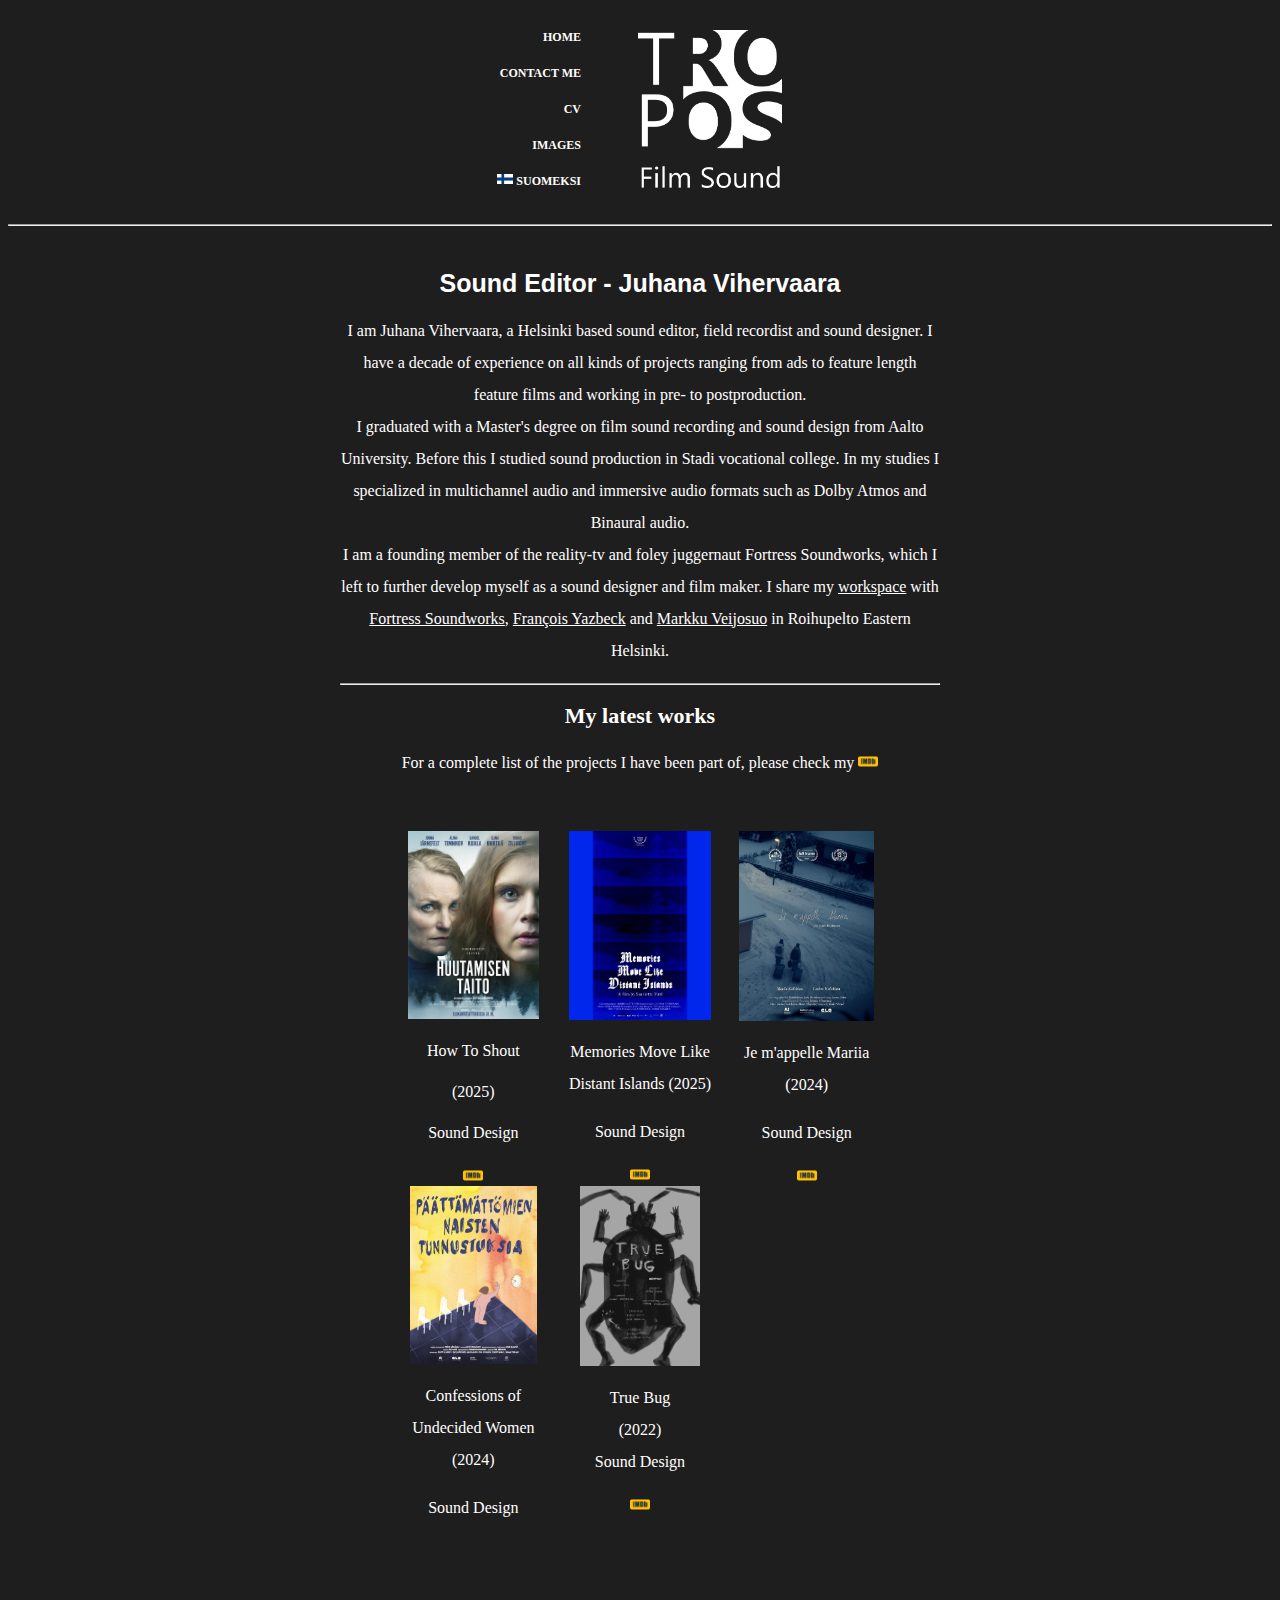
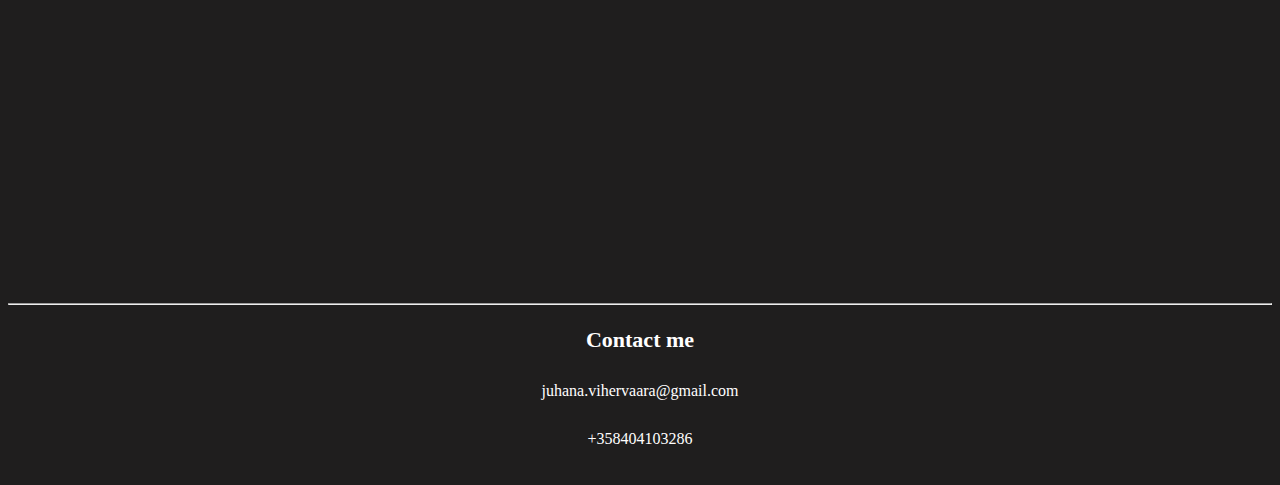
<file: index.html>
<!DOCTYPE html>
<html lang="en">
<header role="banner">
    <title>Sound Editor - Juhana Vihervaara - Tropos Film Sound</title>
    <!-- Google tag (gtag.js) -->
    <script async src="https://www.googletagmanager.com/gtag/js?id=G-NVQGH58MD4"></script>
    <script>
        window.dataLayer = window.dataLayer || [];
        function gtag() { dataLayer.push(arguments); }
        gtag('js', new Date());

        gtag('config', 'G-NVQGH58MD4');
    </script>
    <meta name="google-site-verification" content="_LwXARKLQwi9SFyk0sbRPUQpSpOjPVgmLThIKCT0_q0">
    <meta name="viewport" content="width=device-width, initial-scale=1.0">
    <link rel="stylesheet" href="mystyle.css">
    <link rel="canonical" href="https://tropos.fi">
    <meta name="description"
        content="Finnish sound editor with a Dolby Atmos certified room available for all kinds of audio work.">

</header>



<!-- TOP BANNER -->
<nav role="navigation">
    <div class="topbar">
        <div class="otsake">

            <!-- Menubar settings -->
            <div class="menubar">
                <a class="menuitem" href="index.html">HOME</a>
                <a class="menuitem" href="contact.html"> CONTACT ME </a>
                <a class="menuitem" href="CV.html"> CV </a>
                <a class="menuitem" href="images.html"> IMAGES </a>
                <a class="menuitem" href="index-fi.html" aria-label="Sivuni suomeksi">
                    <img src="fi-fi.jpg" alt="Finnish Flag" style="height:10px;">
                    SUOMEKSI
                </a>
            </div>

            <div>
                <a href="index.html"><img src="tropos_trans.png" style="width:100%;max-width:200px"
                        title="Tropos Film Sound"></a>
            </div>

            <!-- Lippukieli settings -->
            <div style="text-align:left">
                <a href="index-fi.html">

                </a>
            </div>

        </div>
    </div>
    <!-- TOP BANNER ENDS -->
</nav>
<main role="main">
    <br>
    <br>
    <hr>


    <div id="main-body" class="mainbody">


        <br>
        <h1>
            Sound Editor - Juhana Vihervaara
        </h1>
        <p> I am Juhana Vihervaara, a Helsinki based sound editor, field recordist and sound designer. I have a
            decade of experience on all kinds of projects ranging from ads
            to feature length feature films and working in pre- to postproduction. <br> I graduated with a Master's
            degree on film sound recording and sound design from
            Aalto University. Before this I studied sound production in Stadi vocational college. In my studies I
            specialized in multichannel audio and immersive audio
            formats such as Dolby Atmos and Binaural audio. <br> I am a founding member of the reality-tv and foley
            juggernaut Fortress Soundworks, which I left to further
            develop myself as a sound designer and film maker. I share my
            <a href="https://www.google.com/maps/place/Tropos+Film+Sound/@60.211334,25.0445366,543m/data=!3m2!1e3!4b1!4m6!3m5!1s0x4692093487450ec1:0xc503f6e8aad185ad!8m2!3d60.2113314!4d25.0471115!16s%2Fg%2F11yj4pv48x?entry=ttu&g_ep=EgoyMDI1MTAyOC4wIKXMDSoASAFQAw%3D%3D"
                style="text-decoration: underline;">
                workspace</a>
            with <a href="https://www.fortress-sound.fi/" style="text-decoration: underline;">Fortress
                Soundworks</a>, <a href="https://francoisyazbeck.com/" style="text-decoration: underline;">François
                Yazbeck</a> and <a href="https://varistoteles.fi/" style="text-decoration: underline;">Markku
                Veijosuo</a> in Roihupelto Eastern Helsinki.
        </p>


        <hr>




        <h2> My latest works </h2>

        <p> For a complete list of the projects I have been part of, please check my
            <a target="_blank" href="https://www.imdb.com/name/nm7803291/?ref_=fn_all_nme_1">
                <img src="IMDB_LOGO.png" alt="Imdb logo" class="imdblogo">
            </a>
        </p>
        <br>
        <br>

        <div class="grid-container">


            <div style="width:100%"> <a target="_blank" href="https://www.imdb.com/title/tt38048343/?ref_=ttfc_ov_i">
                    <img src="huutamisentaito.png" alt="How To Shout poster" style="width:79%"> </a>
                <a target="_blank" href="https://www.imdb.com/title/tt38048343/?ref_=ttfc_ov_i">
                    <p>How To Shout</p>
                    (2025)
                    <p>Sound Design</p>
                    <img src="IMDB_LOGO.png" alt="Imdb logo" class="imdblogo">
                </a>
            </div>


            <div style="width:100%"> <a target="_blank" href="https://www.imdb.com/title/tt36268469/?ref_=mv_close">
                    <img src="mlkks.jpg" alt="Memories Move Like Distant Islands poster" style="width:85%"> </a>
                <a target="_blank" href="https://www.imdb.com/title/tt36268469/?ref_=mv_close">
                    <p> Memories Move Like Distant Islands (2025) </p>
                    <p>Sound Design</p>
                    <img src="IMDB_LOGO.png" alt="Imdb logo" class="imdblogo">

                </a>
            </div>



            <div style="width:100%">
                <a target="_blank"
                    href="https://www.imdb.com/title/tt32027403/?ref_=nv_sr_srsg_0_tt_2_nm_0_in_0_q_je%2520m%27appelle%2520mariia">
                    <img src="JMM_Poster.webp" alt="Je m'apelle Mariia poster" style="width:81%">
                </a>
                <a target="_blank"
                    href="https://www.imdb.com/title/tt32027403/?ref_=nv_sr_srsg_0_tt_2_nm_0_in_0_q_je%2520m%27appelle%2520mariia">
                    <p> Je m'appelle Mariia (2024)
                        <p>Sound Design</p>
                        <img src="IMDB_LOGO.png" alt="Imdb logo" class="imdblogo">
                </a>
            </div>



            <div>
                <img src="JULISTE_B2_Päättämättömien_naisten_tunnustuksia.jpg"
                    alt="Confessions of Undecided Women poster" style="width:85%">
                <p> Confessions of Undecided Women (2024) </p>
                <p> Sound Design</p>
            </div>


            <div>
                <a target="_blank"
                    href="https://www.imdb.com/title/tt20224600/?ref_=nv_sr_srsg_1_tt_4_nm_2_in_0_q_true%2520bugg">
                    <img src="True_Bug_juliste.jpg" alt="True Bug poster" style="width:80%">
                </a>
                <a target="_blank"
                    href="https://www.imdb.com/title/tt20224600/?ref_=nv_sr_srsg_1_tt_4_nm_2_in_0_q_true%2520bugg">
                    <p>True Bug <br> (2022) <br> Sound Design </p>
                    <img src="IMDB_LOGO.png" alt="Imdb logo" class="imdblogo">

                </a>
            </div>
        </div>
    </div>
</main>
<footer>
    <div class="bottombar">
    <hr>
    <h3> Contact me </h3>
    <p> juhana.vihervaara@gmail.com </p>
    <p> +358404103286 </p>
</footer>

</html>
</file>
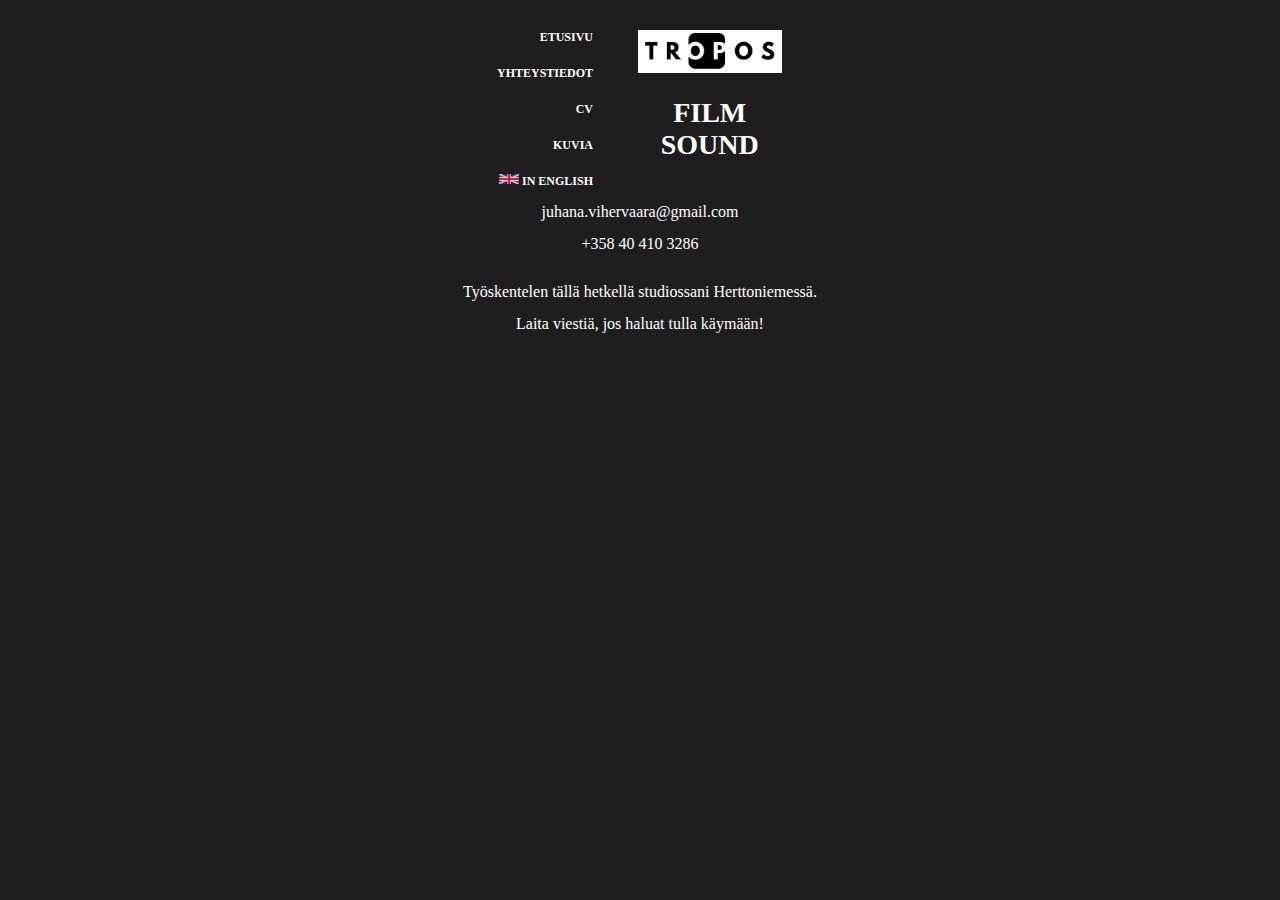
<file: contact-fi.html>
<!DOCTYPE html>
<html>
    <head>
        <meta name="viewport" content="width=device-width, initial-scale=1.0"> 
        <link rel="stylesheet" href="mystyle.css">
    </head>

<body>
    <title>Tropos Film Sound - Juhana Vihervaara</title>

    <!-- TOP BANNER -->
    <div class = "topbar">
        <div class="otsake">
        
            <!-- Menubar settings -->
            <div class="menubar"> 
                <a class="menuitem" href="index-fi.html">ETUSIVU</a>
                <a class="menuitem" href="contact-fi.html"> YHTEYSTIEDOT </a>
                <a class="menuitem" href="CV-fi.html"> CV </a>
                <a class="menuitem" href="images-fi.html"> KUVIA </a>
                <a class="menuitem" href="contact.html"> 
                    <img src="en-en.png" style="height:10px;
                                                vertical-align:text-middle;">
                    </img> 
                    IN ENGLISH
                </a>
            </div> 

            <div>
                <a href="index-fi.html"><img src="Tropos logo v2.png" style="width:100%;max-width:200px" title="TROPOS">  </img></a>
                <a href="index-fi.html"><h2 class="tropos"> FILM SOUND </h2></a>
            </div>

        </div>
    </div> 
    <!-- TOP BANNER ENDS -->

    <div id="main-body" class="mainbody">
      
    <div>
        
    <p> juhana.vihervaara@gmail.com <br/>
        +358 40 410 3286
    </p>
    
    <p> Työskentelen tällä hetkellä studiossani Herttoniemessä. <br/>
            Laita viestiä, jos haluat tulla käymään! </p>
    
        <iframe src="https://www.google.com/maps/embed?pb=!1m18!1m12!1m3!1d2444.1365801342404!2d25.044536577390968!3d60.211334040110614!2m3!1f0!2f0!3f0!3m2!1i1024!2i768!4f13.1!3m3!1m2!1s0x4692093487450ec1%3A0xc503f6e8aad185ad!2sTropos%20Film%20Sound!5e1!3m2!1sfi!2sfi!4v1755598762743!5m2!1sfi!2sfi" 
            width="90%" 
            max-width="500"
            height="400"
            style="border:0;" 
            allowfullscreen="" 
            loading="lazy" 
            referrerpolicy="no-referrer-when-downgrade">
    </iframe>

    </div>


    </div>
</body>
</html>
</file>
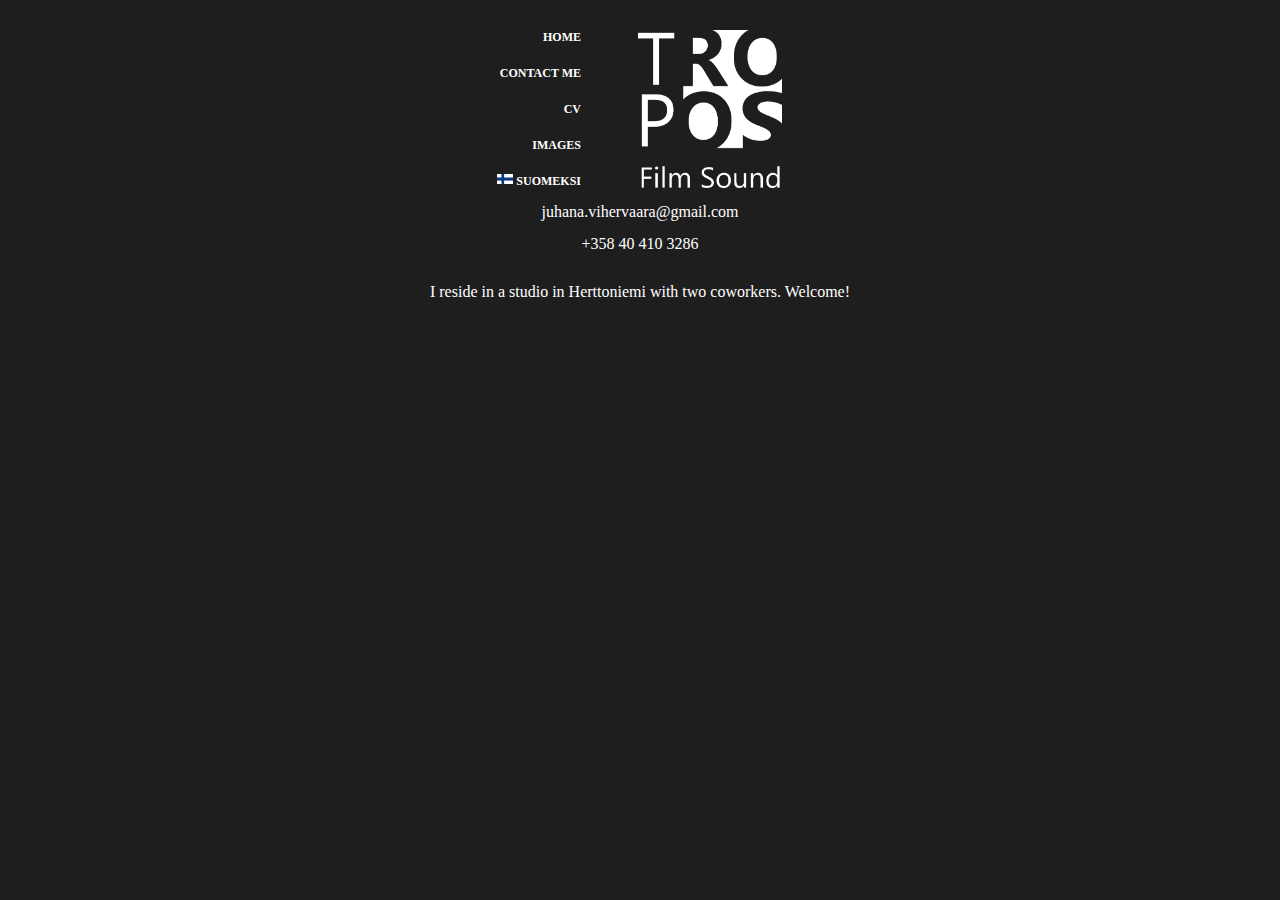
<file: contact.html>
<!DOCTYPE html>
<html>
    <head>
        <meta name="viewport" content="width=device-width, initial-scale=1.0"> 
        <link rel="stylesheet" href="mystyle.css">
    </head>

<body>
    <title>Tropos Film Sound - Contact information</title>


    <!-- TOP BANNER -->
    <div class = "topbar">
        <div class="otsake">
        
            <!-- Menubar settings -->
            <div class="menubar"> 
                <a class="menuitem" href="index.html">HOME</a>
                <a class="menuitem" href="contact.html"> CONTACT ME </a>
                <a class="menuitem" href="CV.html"> CV </a>
                <a class="menuitem" href="images.html"> IMAGES </a>
                <a class="menuitem" href="contact-fi.html"> 
                    <img src="fi-fi.jpg" style="height:10px;
                                                vertical-align:text-middle;">
                    </img> 
                    SUOMEKSI
                </a>
            </div> 

            <div>
                <a href="index.html"><img src="tropos_trans.png" style="width:100%;max-width:200px" title="Tropos Film Sound">  </img></a>
            </div>

            <!-- Lippukieli settings -->    
            <div style="text-align:left">
                <a href="index-fi.html">
                    
                </a> 
            </div>

        </div>
    </div> 
    <!-- TOP BANNER ENDS -->

    <div id="main-body" class="mainbody">

        
    
    <p> juhana.vihervaara@gmail.com <br/>
        +358 40 410 3286
    </p>

    <p> I reside in a studio in Herttoniemi with two coworkers. Welcome!</p>

    <iframe src="https://www.google.com/maps/embed?pb=!1m18!1m12!1m3!1d2444.1365801342404!2d25.044536577390968!3d60.211334040110614!2m3!1f0!2f0!3f0!3m2!1i1024!2i768!4f13.1!3m3!1m2!1s0x4692093487450ec1%3A0xc503f6e8aad185ad!2sTropos%20Film%20Sound!5e1!3m2!1sfi!2sfi!4v1755598762743!5m2!1sfi!2sfi" 
            width="90%" 
            max-width="500"
            height="400"
            style="border:0;" 
            allowfullscreen="" 
            loading="lazy" 
            referrerpolicy="no-referrer-when-downgrade">
    </iframe>

    </div>
</body>
</html>
</file>
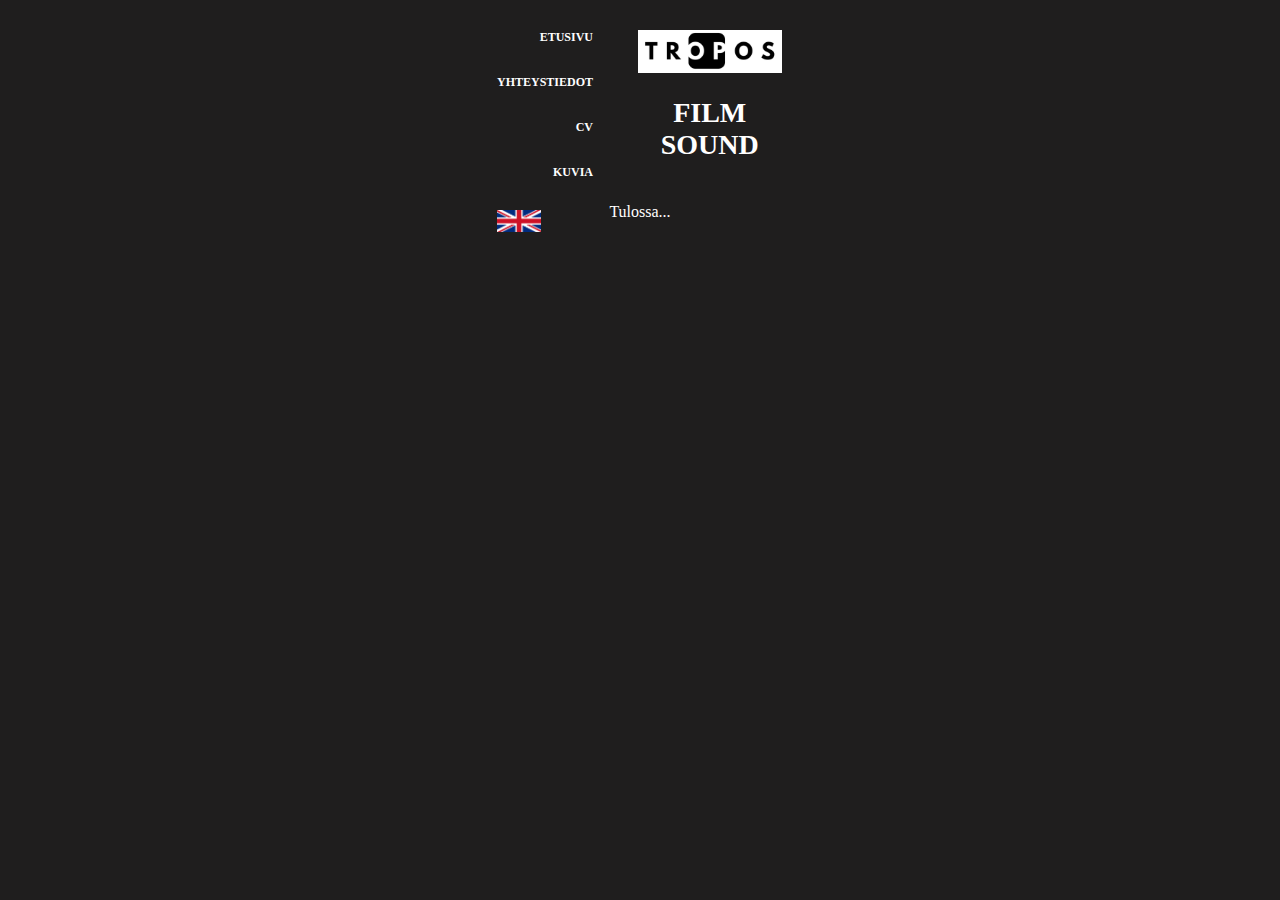
<file: CV-fi.html>
<!DOCTYPE html>
<html>
    <head>
        <meta name="viewport" content="width=device-width, initial-scale=1.0"> 
        <link rel="stylesheet" href="mystyle.css">
    </head>

<body>

    <title>Tropos Film Sound - Juhana Vihervaara</title>

    <!-- TOP BANNER -->
    <div class = "topbar">
        <div class="otsake">
        
            <!-- Menubar settings -->
            <div class="menubar"> 
                <a class="menuitem" href="index-fi.html">ETUSIVU</a>
                <a class="menuitem" href="contact-fi.html"> YHTEYSTIEDOT </a>
                <a class="menuitem" href="CV-fi.html"> CV </a>
                <a class="menuitem" href="images-fi.html"> KUVIA </a>
            </div> 

            <div>
                <a href="index-fi.html"><img src="Tropos logo v2.png" style="width:100%">  </img></a>
                <a href="index-fi.html"><h2 class="tropos"> FILM SOUND </h2></a>
            </div>

            <!-- Lippukieli settings -->    
            <div style="text-align:left">
                <a href="index.html">
                    <img src="en-en.png" style="height:22px"></img>
                </a> 
                <br/>
                <br/>
                <br/>
                <br/>
                <br/>
                <br/>
                <br/>
            </div>

        </div>
    </div> 
    <!-- TOP BANNER ENDS -->

    <div id="main-body" class="mainbody">


    <div> <p> Tulossa... </p></div>
    
    </div>
</body>
</html>
</file>
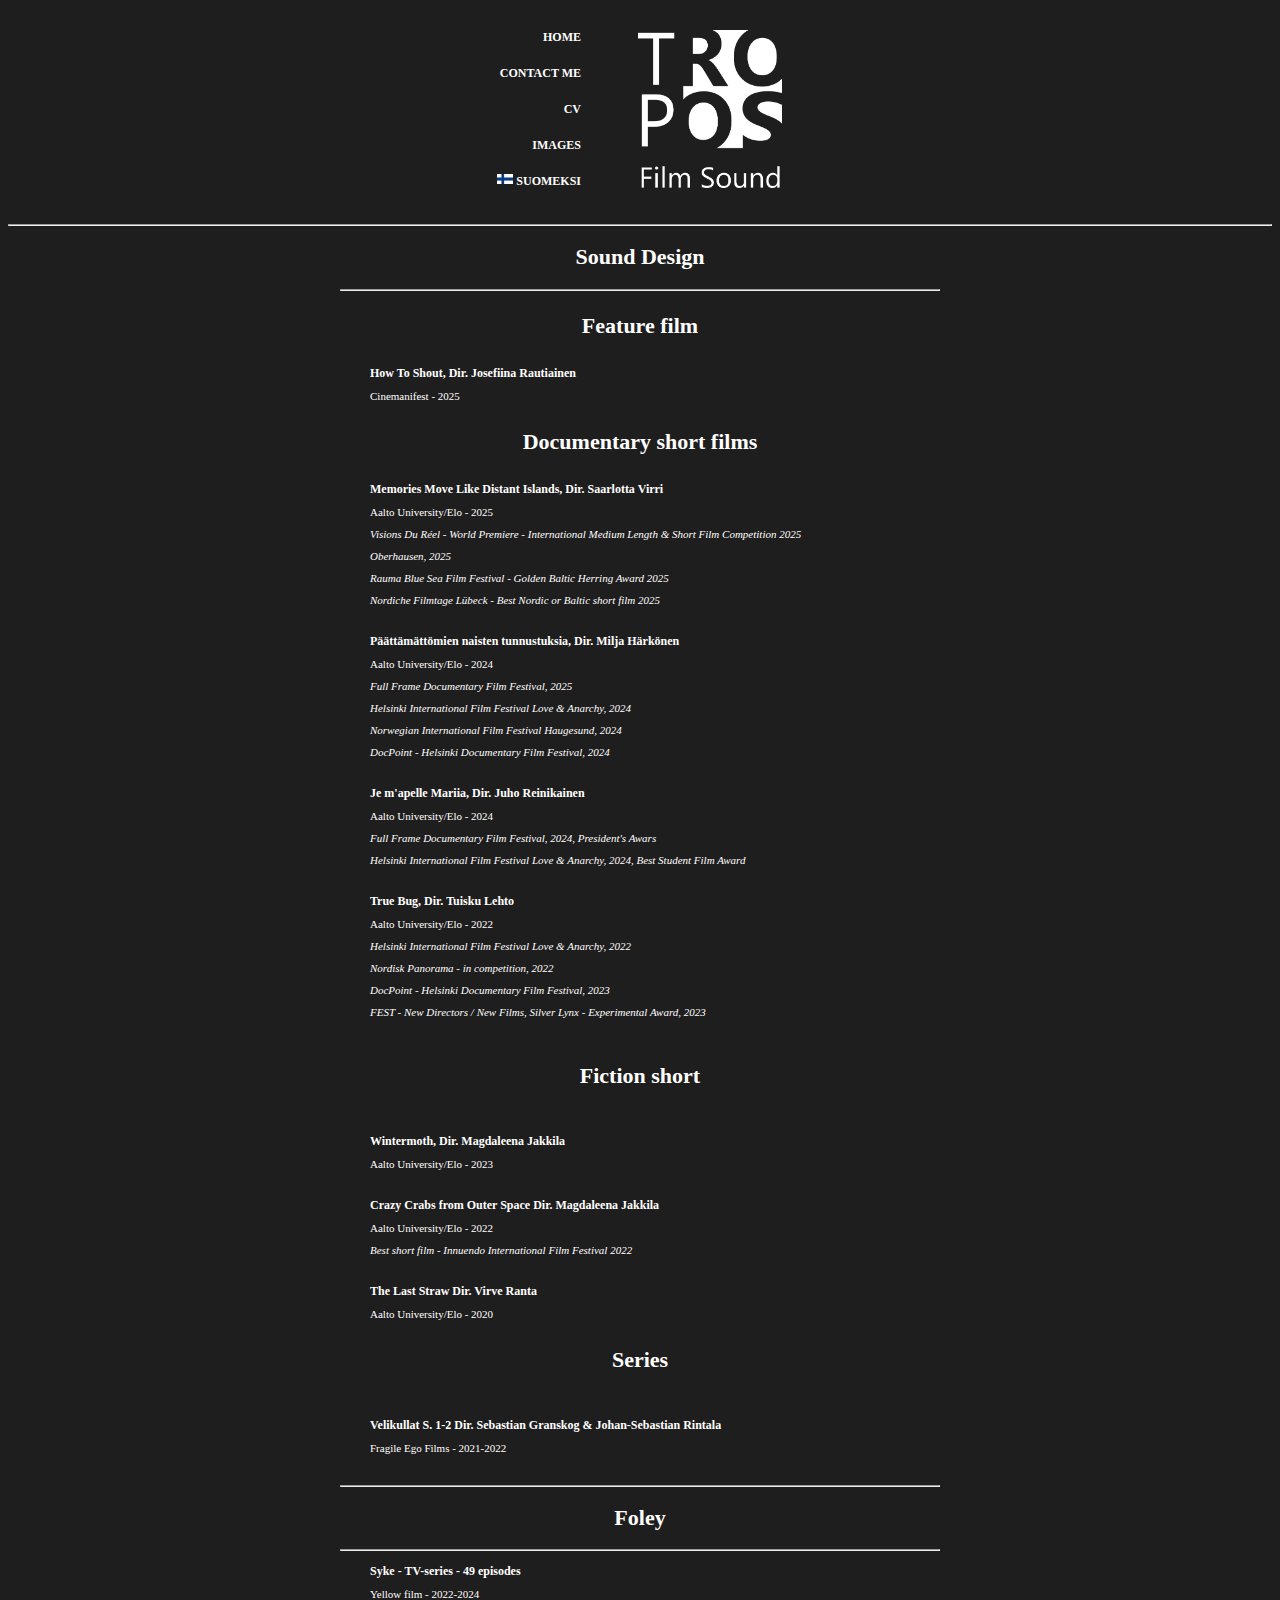
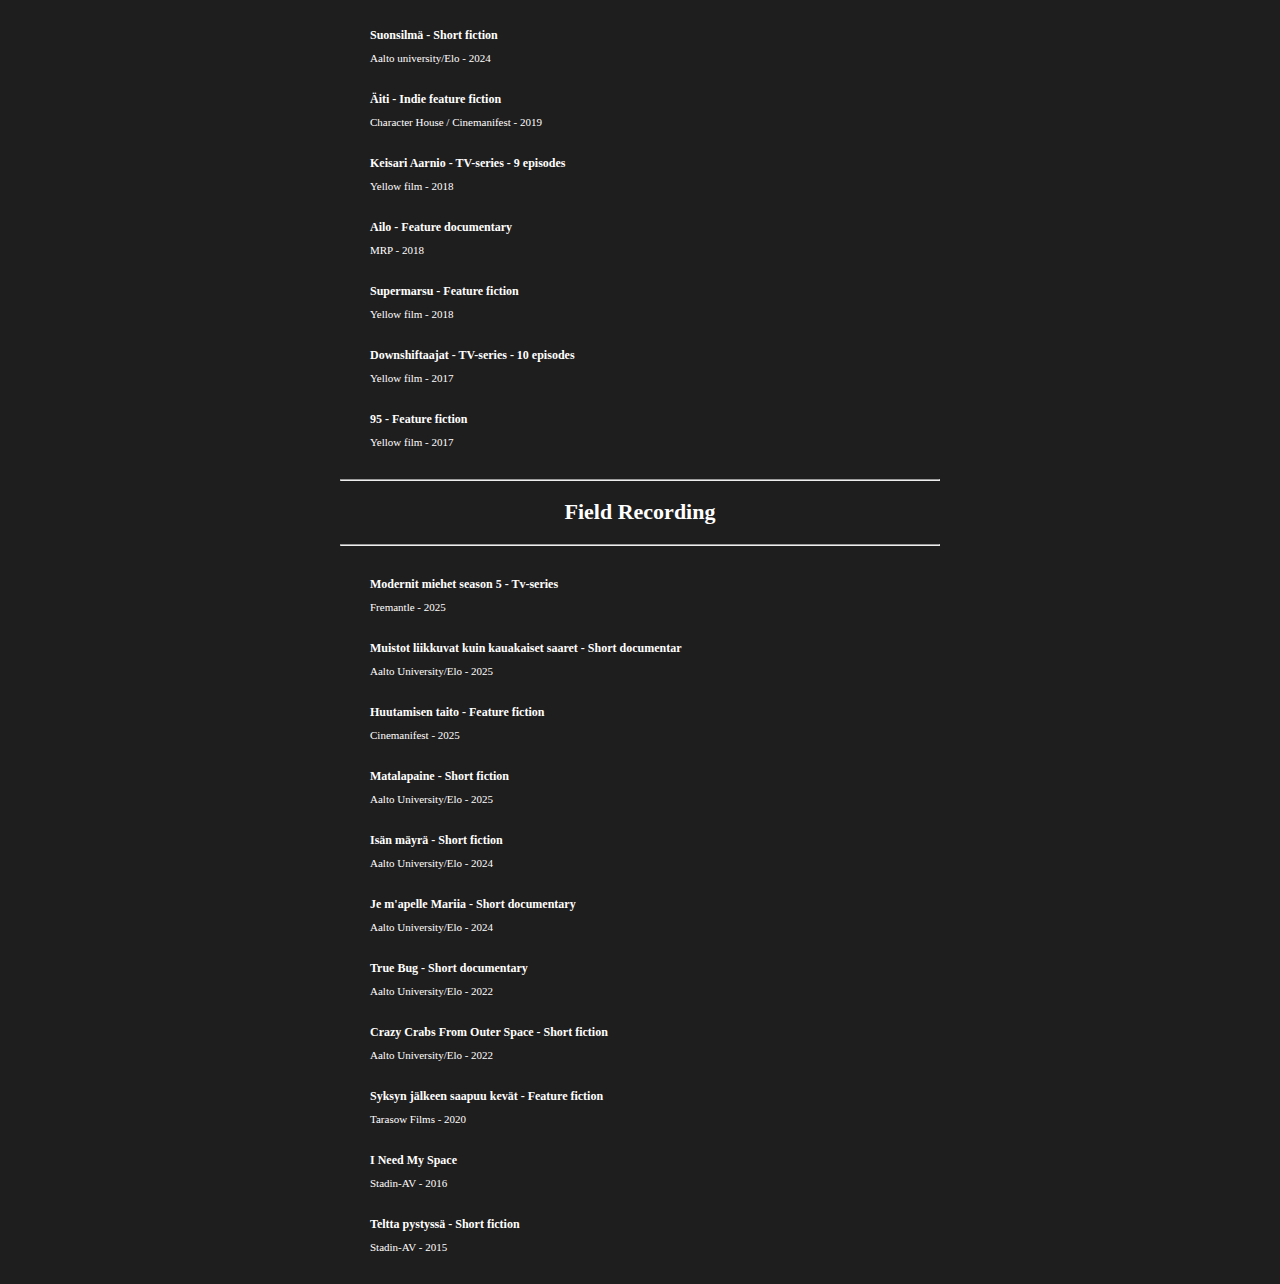
<file: CV.html>
<!DOCTYPE html>
<html lang="en">
<head>
    <meta name="viewport" content="width=device-width, initial-scale=1.0"> 
    <link rel="stylesheet" href="mystyle.css">
</head>

<body>
    <title>Tropos Film Sound - CV</title>


    <!-- TOP BANNER -->
    <div class = "topbar">
        <div class="otsake">
        
            <!-- Menubar settings -->
            <div class="menubar"> 
                <a class="menuitem" href="index.html">HOME</a>
                <a class="menuitem" href="contact.html"> CONTACT ME </a>
                <a class="menuitem" href="CV.html"> CV </a>
                <a class="menuitem" href="images.html"> IMAGES </a>
                <a class="menuitem" href="CV-fi.html"> 
                    <img src="fi-fi.jpg" alt="Finnish Flag" style="height:10px; vertical-align:text-middle;">
                    </img> 
                    SUOMEKSI
                </a>
            </div> 

            <div>
                <a href="index.html"><img src="tropos_trans.png" style="width:100%;max-width:200px" title="Tropos Film Sound">  </img></a>
            </div>

            <!-- Lippukieli settings -->    
            <div style="text-align:left">
                <a href="index-fi.html">
                    
                </a> 
            </div>

        </div>
    </div> 
    <!-- TOP BANNER ENDS -->
     <br/>
<br/>
<hr>


<div id="main-body" class="mainbody" >

<h2> Sound Design </h2>

<hr>
<h3> Feature film </h3>
<div>    
<p class="cvmovietitle"> How To Shout, Dir. Josefiina Rautiainen</p>
<p class="cvmovieinfo"> Cinemanifest - 2025 </p>
</div>


<h3> Documentary short films </h3>

<div>
<p class="cvmovietitle"> Memories Move Like Distant Islands, Dir. Saarlotta Virri</p>
<p class="cvmovieinfo"> Aalto University/Elo - 2025 </p>
<p class="cvfestivals"> Visions Du Réel - World Premiere - International Medium Length & Short Film Competition 2025</p>
<p class="cvfestivals"> Oberhausen, 2025 </p>
<p class="cvfestivals"> Rauma Blue Sea Film Festival - Golden Baltic Herring Award 2025 </p>
<p class="cvfestivals"> Nordiche Filmtage Lübeck - Best Nordic or Baltic short film 2025 </p>
</div>



<br/>



<div>
<p class="cvmovietitle"> Päättämättömien naisten tunnustuksia, Dir. Milja Härkönen </p>
<p class="cvmovieinfo"> Aalto University/Elo - 2024 </p>
<p class="cvfestivals"> Full Frame Documentary Film Festival, 2025</p>
<p class="cvfestivals"> Helsinki International Film Festival Love & Anarchy, 2024 </p>
<p class="cvfestivals"> Norwegian International Film Festival Haugesund, 2024 </p>
<p class="cvfestivals"> DocPoint - Helsinki Documentary Film Festival, 2024 </p>
</div>

<br/>



<div>
<p class="cvmovietitle"> Je m'apelle Mariia, Dir. Juho Reinikainen </p>
<p class="cvmovieinfo"> Aalto University/Elo - 2024 </p>
<p class="cvfestivals"> Full Frame Documentary Film Festival, 2024, President's Awars</p>
<p class="cvfestivals"> Helsinki International Film Festival Love & Anarchy, 2024, Best Student Film Award </p>
</div>

<br/>


<div>
<p class="cvmovietitle"> True Bug, Dir. Tuisku Lehto </p>
<p class="cvmovieinfo"> Aalto University/Elo - 2022 </p>
<p class="cvfestivals"> Helsinki International Film Festival Love & Anarchy, 2022</p>
<p class="cvfestivals"> Nordisk Panorama - in competition, 2022 </p>
<p class="cvfestivals"> DocPoint - Helsinki Documentary Film Festival, 2023 </p>
<p class="cvfestivals"> FEST - New Directors / New Films, Silver Lynx - Experimental Award, 2023 </p>
</div>

<br/>

<h3> Fiction short </h3>

<br/>


<div>
<p class="cvmovietitle"> Wintermoth, Dir. Magdaleena Jakkila </p>
<p class="cvmovieinfo"> Aalto University/Elo - 2023 </p> 
</div>
<br/>


<div>
<p class="cvmovietitle"> Crazy Crabs from Outer Space Dir. Magdaleena Jakkila </p>
<p class="cvmovieinfo"> Aalto University/Elo - 2022 </p>
<p class="cvfestivals"> Best short film - Innuendo International Film Festival 2022 </p> 
</div>

<br/>


<div>
<p class="cvmovietitle"> The Last Straw Dir. Virve Ranta </p>
<p class="cvmovieinfo"> Aalto University/Elo - 2020 </p>
</div>

<h3> Series </h3>

<br/>


<div>
<p class="cvmovietitle"> Velikullat S. 1-2 Dir. Sebastian Granskog & Johan-Sebastian Rintala </p>
<p class="cvmovieinfo"> Fragile Ego Films - 2021-2022 </p>
</div>
<br/>

<hr>

<h2> Foley </h2>

<hr>

<div>
<p class="cvmovietitle"> Syke - TV-series - 49 episodes </p>
<p class="cvmovieinfo"> Yellow film - 2022-2024 </p>
</div>
<br/>

<div>
<p class="cvmovietitle"> Suonsilmä - Short fiction </p>
<p class="cvmovieinfo"> Aalto university/Elo - 2024 </p>
</div>
<br/>

<div>
<p class="cvmovietitle">Äiti - Indie feature fiction </p>
<p class="cvmovieinfo"> Character House / Cinemanifest - 2019 </p>
</div>
<br/>

<div>
<p class="cvmovietitle"> Keisari Aarnio - TV-series - 9 episodes </p>
<p class="cvmovieinfo"> Yellow film - 2018 </p>
</div>
<br/>

<div>
<p class="cvmovietitle"> Ailo - Feature documentary </p>
<p class="cvmovieinfo"> MRP - 2018 </p>
</div>
<br/>

<div>
<p class="cvmovietitle"> Supermarsu - Feature fiction </p>
<p class="cvmovieinfo"> Yellow film - 2018 </p>
</div>
<br/>

<div>
<p class="cvmovietitle"> Downshiftaajat - TV-series - 10 episodes </p>
<p class="cvmovieinfo"> Yellow film - 2017 </p>
</div>
<br/>

<div>
<p class="cvmovietitle"> 95 - Feature fiction </p>
<p class="cvmovieinfo"> Yellow film - 2017 </p>
</div>
<br/>

<hr>

<h2> Field Recording </h2>

<hr>

<br/>

<div>
<p class="cvmovietitle"> Modernit miehet season 5 - Tv-series </p>
<p class="cvmovieinfo"> Fremantle - 2025 </p>
</div>

<br/>

<div>
<p class="cvmovietitle"> Muistot liikkuvat kuin kauakaiset saaret - Short documentar</p>
<p class="cvmovieinfo"> Aalto University/Elo - 2025 </p>
</div>

<br/>

<div>
<p class="cvmovietitle"> Huutamisen taito - Feature fiction </p>
<p class="cvmovieinfo"> Cinemanifest - 2025 </p>
</div>

<br/>

<div>
<p class="cvmovietitle"> Matalapaine - Short fiction </p>
<p class="cvmovieinfo"> Aalto University/Elo - 2025
 </p>
</div>

<br/>

<div>
<p class="cvmovietitle"> Isän mäyrä - Short fiction </p>
<p class="cvmovieinfo"> Aalto University/Elo - 2024 </p>
</div>

<br/>

<div>
<p class="cvmovietitle"> Je m'apelle Mariia - Short documentary </p>
<p class="cvmovieinfo"> Aalto University/Elo - 2024 </p>
</div>

<br/>

<div>
<p class="cvmovietitle"> True Bug - Short documentary </p>
<p class="cvmovieinfo"> Aalto University/Elo - 2022 </p>
</div>

<br/>

<div>
<p class="cvmovietitle"> Crazy Crabs From Outer Space - Short fiction </p>
<p class="cvmovieinfo"> Aalto University/Elo - 2022 </p>
</div>

<br/>

<div>
<p class="cvmovietitle"> Syksyn jälkeen saapuu kevät - Feature fiction </p>
<p class="cvmovieinfo"> Tarasow Films - 2020 </p>
</div>

<br/>

<div>
<p class="cvmovietitle"> I Need My Space </p>
<p class="cvmovieinfo"> Stadin-AV - 2016 </p>
</div>

<br/>

<div>
<p class="cvmovietitle"> Teltta pystyssä - Short fiction </p>
<p class="cvmovieinfo"> Stadin-AV - 2015 </p>
</div>

<br/>




</div>
</body>
</html>
</file>
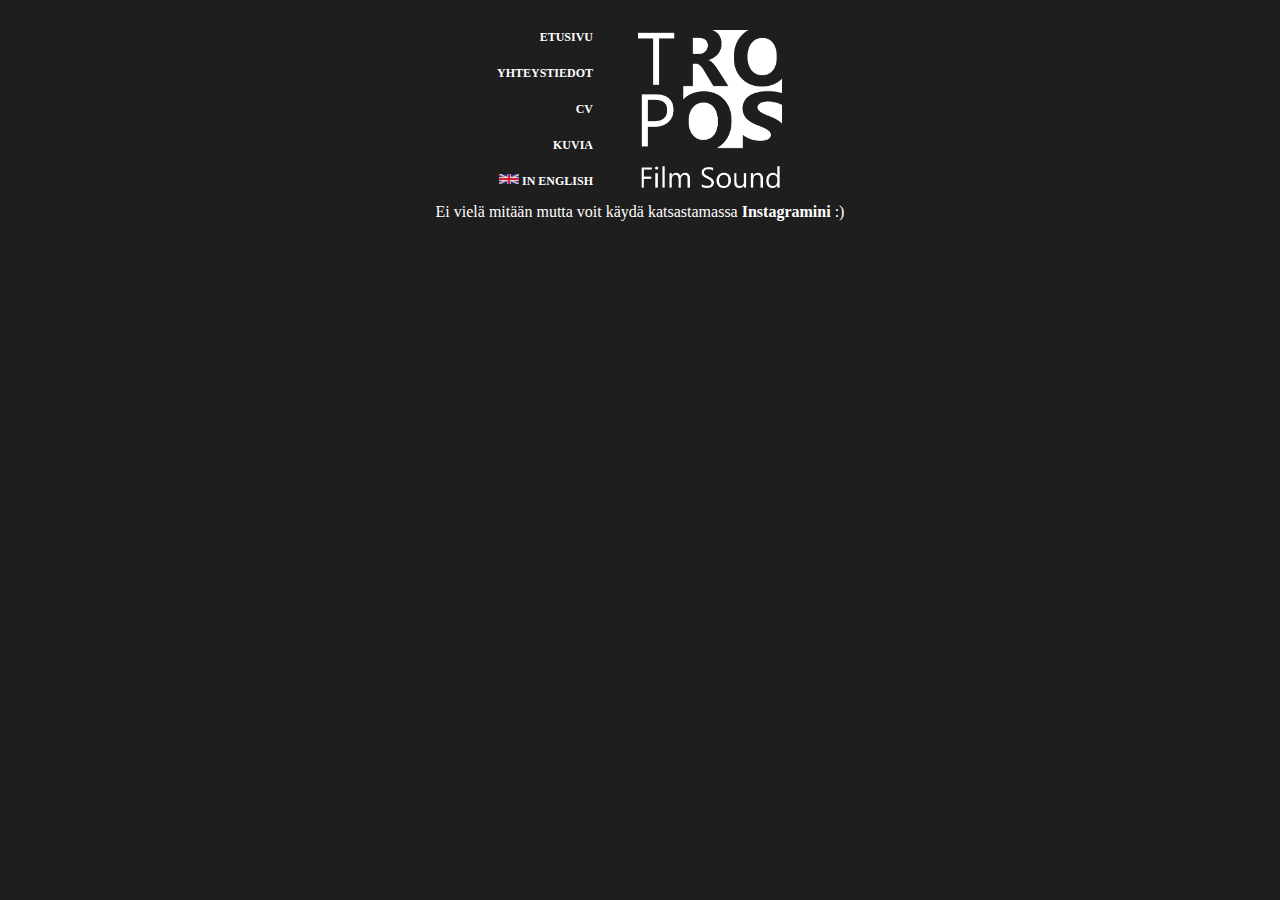
<file: images-fi.html>
<!DOCTYPE html>
<html>
<head>
    <meta name="viewport" content="width=device-width, initial-scale=1.0"> 
    <link rel="stylesheet" href="mystyle.css">
</head>

<body>
    <title>Tropos Film Sound - Juhana Vihervaara</title>

    <!-- TOP BANNER -->
    <!-- TOP BANNER -->
    <div class = "topbar">
        <div class="otsake">
        
            <!-- Menubar settings -->
            <div class="menubar"> 
                <a class="menuitem" href="index-fi.html">ETUSIVU</a>
                <a class="menuitem" href="contact-fi.html"> YHTEYSTIEDOT </a>
                <a class="menuitem" href="CV-fi.html"> CV </a>
                <a class="menuitem" href="images-fi.html"> KUVIA </a>
                <a class="menuitem" href="index.html"> 
                    <img src="en-en.png" style="height:10px;
                                                vertical-align:text-middle;">
                     
                    IN ENGLISH
                </a>
            </div> 

            <div>
                <a href="index.html"><img src="tropos_trans.png" style="width:100%;max-width:200px" title="Tropos Film Sound">  </a>
            </div>
            
         <!-- Lippukieli settings -->    
            <div style="text-align:left">
                <a href="index-fi.html">
    
        </div>
    </div>
    <!-- TOP BANNER ENDS -->

    <div id="main-body">


    <div> <p> Ei vielä mitään mutta voit käydä katsastamassa <a target="_blank" href="https://www.instagram.com/jude_sabelli/" style="font-weight:bold">Instagramini</a> :) </p>  </div>
    
    </div>
</body>
</html>
</file>
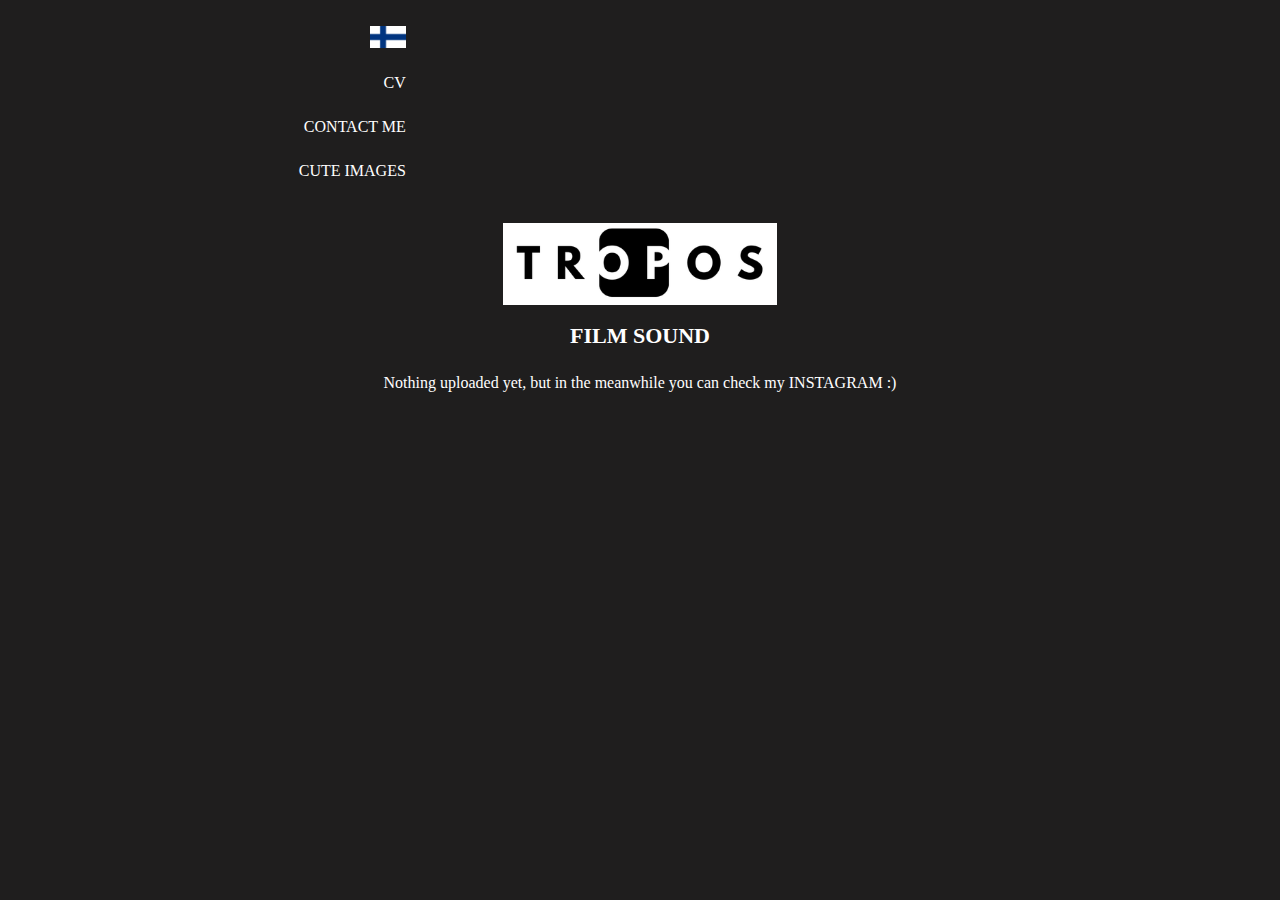
<file: images.html>
<!DOCTYPE html>
<html>
    <head>
        <meta name="viewport" content="width=device-width, initial-scale=1.0"> 
        <link rel="stylesheet" href="mystyle.css">
    </head>

    <body>

    <div id="left-bar" style="width:20%"></div>
    <br/>
    <div id="main-body" style="width:60%">

        <div class="menubar"> 
            <a href="juhanansivut-fi.html"><img src="fi-fi.jpg" style="height:22px"></img></a>
            <a href="CV.html"> CV </a>
            <a href="contact.html"> CONTACT ME</a>
            <a href="images.html"> CUTE IMAGES</a>
        </div> 
        
    <div>
        <h1> <img src="Tropos logo v2.png" style="width:40%">  </img> </h1>
        <h2> FILM SOUND </h1>
    </div> 

    <div> <p> Nothing uploaded yet, but in the meanwhile you can check my INSTAGRAM :) </p>  </div>
    
    </div>
    <div id="left-bar" style="width:20%"></div>
    </body>
</html>
</file>
<file: mystyle.css>
body {
    
    background-color:#1f1e1e;
  }

  .tropos {
    color: white;
    text-align: center;
    font-family: Segoe UI;
    font-size:28px;
  }
  
  h1 {
    color: white;
    text-align: center;
    font-size: 25px;
    font-family: Verdana, Geneva, Tahoma, sans-serif;
  }

  h2 {
    color: white;
    text-align:center;
    font-size:22px;
    font-family: verdana;
  }

   h3 {
    color: white;
    text-align:center;
    font-size:22px;
    font-family: Segoe UI;
  }

  h4 {
    font-weight: normal;
    color: white;
    text-align:center;
    font-family: Segoe UI;
    font-size: 16px;
    line-height: 50%;
    font-style: italic;
  }
  
  p {
    color: white;
    text-align:center;
    font-family: Segoe UI;
    font-size: 16px;
    line-height: 200%;
  
  }

  li {
    color: white;
    text-align:left;
    font-family: optima;
    font-size: 18px;
    width:600px;
  }

  div {
    text-align: center;
    width: 90%;
    margin-right:auto;
    margin-left:auto;
  }

  img {
    vertical-align:text-top;
  }

.imdblogo {
  vertical-align:text-bottom;
  height:20px;
}
  .grid-container {
  display: grid;
  max-width: 500px;
  margin: auto;
  grid-template-columns: 1fr 1fr 1fr;
  grid-template-rows: 1fr 1fr 1fr;
  justify-content: center;
}

.grid-container4 {
  display: grid;
  grid-template-columns: 200px 200px 200px 200px;
  justify-content: start;
}

a:link {color: white;}
a:visited {color: white;}
a:link {color: white;}
a:active {color: white; }


a  {
  text-decoration:none;
}

.menubar {
  display: grid;
  height: 180px;
  justify-content: left;
  text-align: right;
  a:hover {text-decoration: underline;}
}

.otsake {
  display: grid;
  max-width: 300px;
  width: 90%;
  margin: auto;
  height: 150px;
  grid-template-columns: 2fr 2.3fr;
  align-items: top;
}

.mainbody {
  max-width: 600px;
  margin: auto;
  background-color: #1f1e1e;
}

.topbar {
  width: 100%;
  margin-top: 30px;
  background-color:#1f1e1e;
}

.bottombar {
  width: 100%;
  margin-bottom: 30px;
  background-color: #1f1e1e;
}

.menuitem {
  font-family: verdana;
  font-size: 12px;
  font-weight: bold;
  text-align: right;
}


.cvitem {
  font-family: verdana;
  font-size: 12px;
  font-weight: bold;
  text-align: right;
}

.cvmovietitle {
  font-family: verdana;
  font-size: 12px;
  font-weight: bold;
  text-align: left;
  margin: 0;
}

.cvmovieinfo {
  font-family: verdana;
  font-size: 11px;
  text-align: left;
  margin: 0;
}

.cvfestivals {
  font-family: verdana;
  font-size: 11px;
  text-align: left;
  font-style: italic;
  margin: 0;
}
</file>
